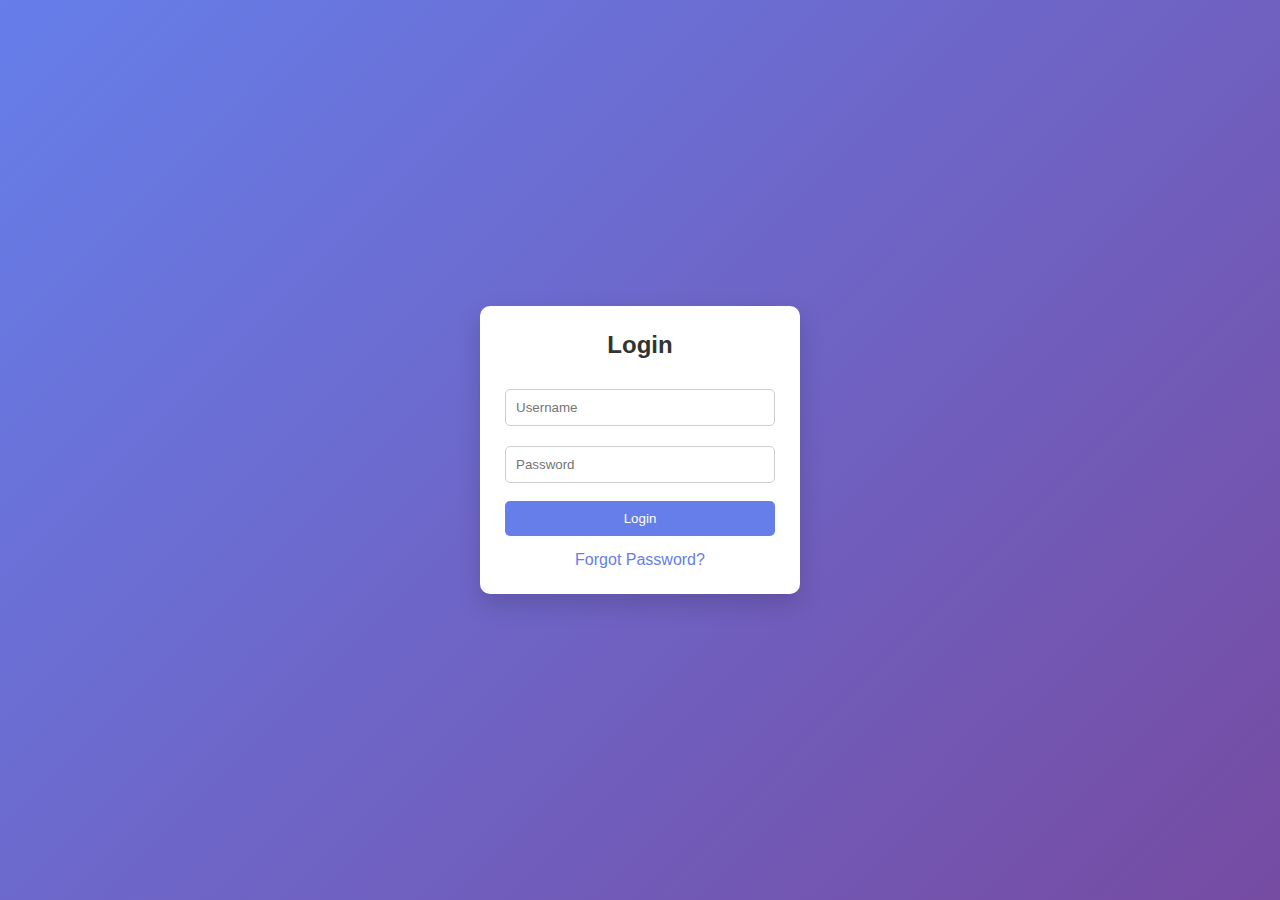
<file: index.html>
<!DOCTYPE html>
<html lang="en">
<head>
  <meta charset="UTF-8">
  <title>Login Page</title>
  <link rel="stylesheet" href="style.css">
</head>
<body>

  <div class="box">
    <h2>Login</h2>

    <input type="text" id="username" placeholder="Username">
    <input type="password" id="password" placeholder="Password">

    <p class="error" id="loginError"></p>

    <button onclick="login()">Login</button>

    <a href="forgot.html">Forgot Password?</a>
  </div>

  <script src="login.js"></script>
</body>
</html>
</file>
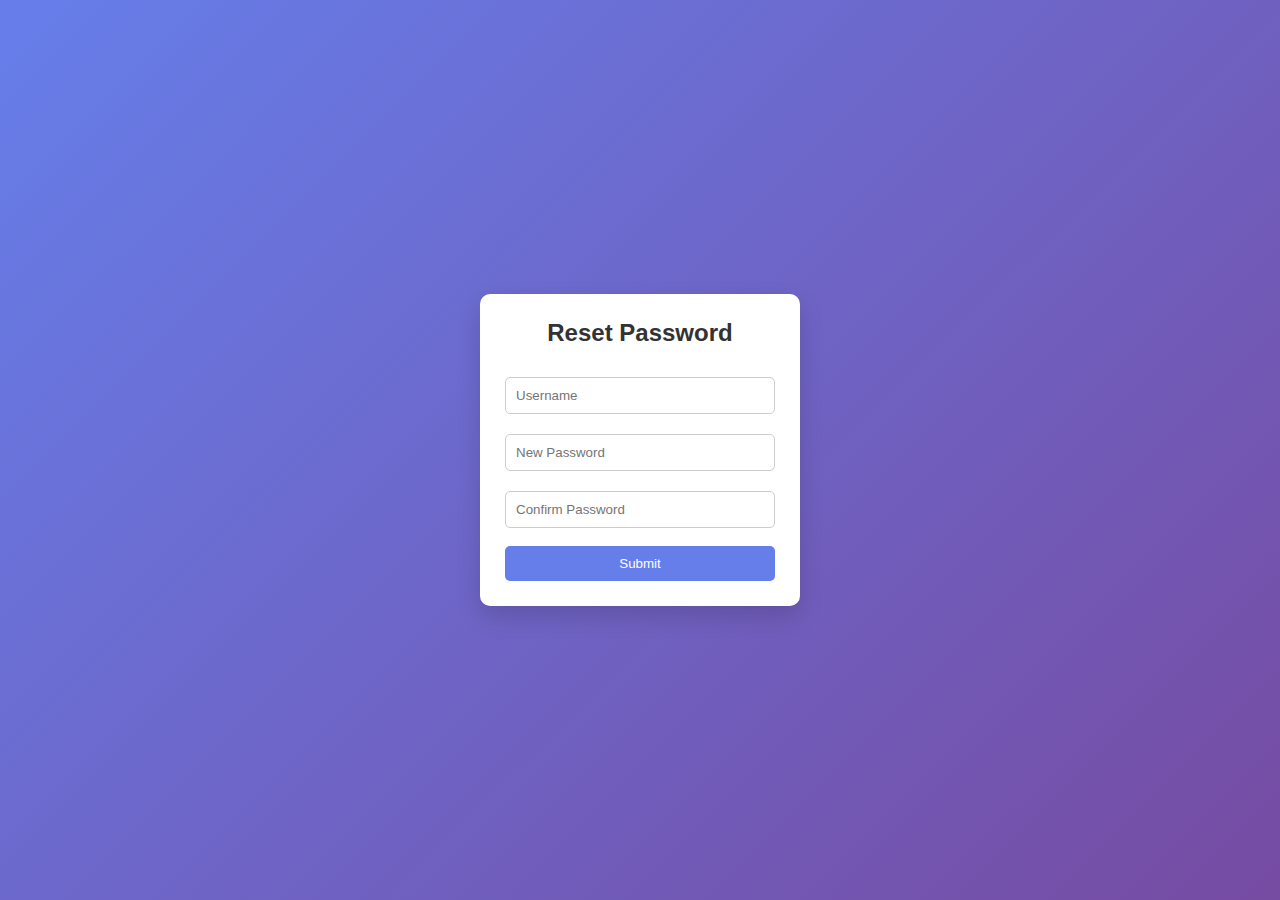
<file: forgot.html>
<!DOCTYPE html>
<html lang="en">
<head>
  <meta charset="UTF-8">
  <title>Reset Password</title>
  <link rel="stylesheet" href="style.css">
</head>
<body>

  <div class="box">
    <h2>Reset Password</h2>

    <input type="text" id="username" placeholder="Username">
    <input type="password" id="newPassword" placeholder="New Password">
    <input type="password" id="confirmPassword" placeholder="Confirm Password">

    <p class="error" id="errorMsg"></p>

    <button onclick="resetPassword()">Submit</button>
  </div>

  <script src="forgot.js"></script>
</body>
</html>
</file>
<file: style.css>
* {
  margin: 0;
  padding: 0;
  box-sizing: border-box;
  font-family: Arial, sans-serif;
}

body {
  min-height: 100vh;
  display: flex;
  justify-content: center;
  align-items: center;
  background: linear-gradient(135deg, #667eea, #764ba2);
}

.box {
  background: #ffffff;
  width: 320px;
  padding: 25px;
  border-radius: 10px;
  box-shadow: 0 10px 25px rgba(0, 0, 0, 0.15);
  text-align: center;
}

.box h2 {
  margin-bottom: 20px;
  color: #333;
}

.box input {
  width: 100%;
  padding: 10px;
  margin: 10px 0;
  border: 1px solid #ccc;
  border-radius: 5px;
}

.box button {
  width: 100%;
  padding: 10px;
  background: #667eea;
  color: white;
  border: none;
  border-radius: 5px;
  cursor: pointer;
}

.box button:hover {
  background: #5a67d8;
}

.error {
  font-size: 14px;
  color: red;
  margin-top: 8px;
}

.box a {
  display: block;
  margin-top: 15px;
  text-decoration: none;
  color: #667eea;
}
</file>
